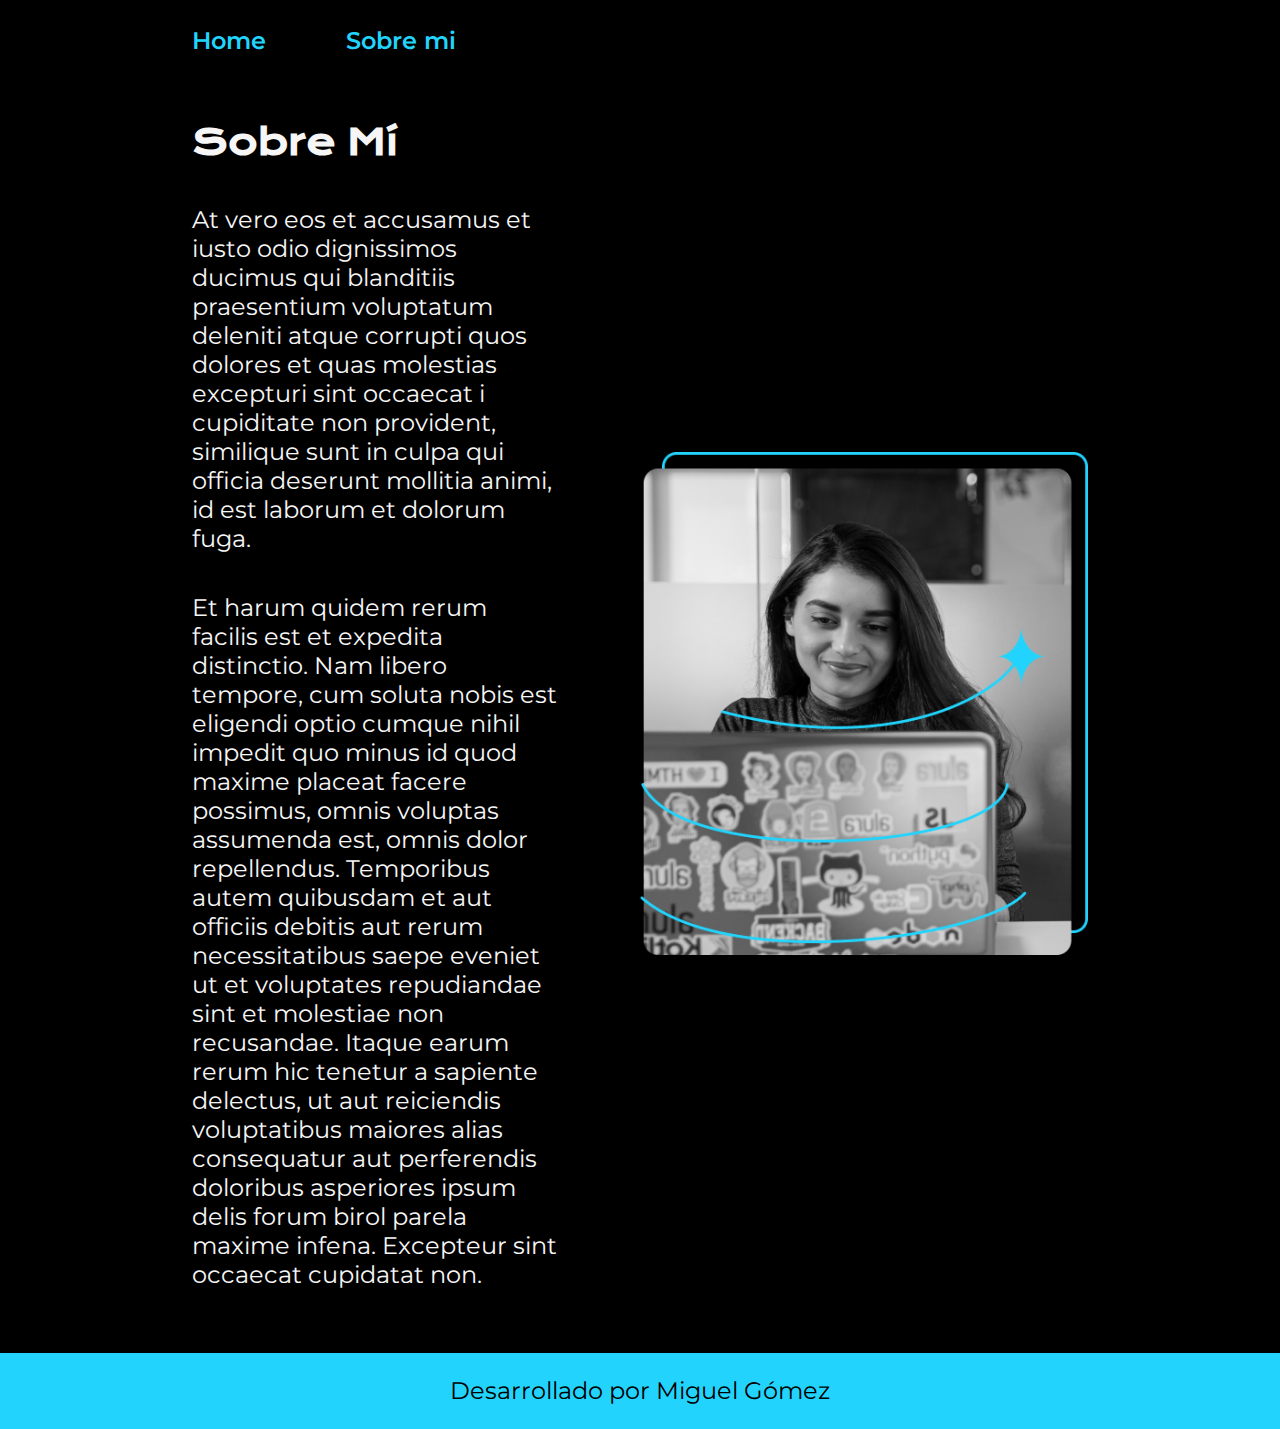
<file: about.html>
<!DOCTYPE html>
<html lang="es-mx">
<head>
    <meta charset="UTF-8">
    <meta name="viewport" content="width=device-width, initial-scale=1.0">
    <title>Sobre Mi</title>
    <link rel="stylesheet" href="styles\style.css">
</head>
<body>
    <header class="header">
        <nav class="header__menu">
            <a class="header__menu__link" href="index.html">Home</a>
            <a class="header__menu__link" href="about.html">Sobre mi</a>
        </nav>
    </header>
    <main class="presentacion">
        <section class="presentacion_contenido">
            <h1 class="presentacion_contenido_titulo">Sobre Mí</h1>
            <p class="presentacion_contenido_texto">
                At vero eos et accusamus et iusto odio dignissimos ducimus qui blanditiis praesentium 
                voluptatum deleniti atque corrupti quos dolores et quas molestias excepturi sint occaecat
                i cupiditate non provident, similique sunt in culpa qui officia deserunt mollitia animi, 
                id est laborum et dolorum fuga. 
            </p>
            <p class="presentacion_contenido_texto">    
                Et harum quidem rerum facilis est et expedita distinctio. 
                Nam libero tempore, cum soluta nobis est eligendi optio cumque nihil impedit quo minus id 
                quod maxime placeat facere possimus, omnis voluptas assumenda est, omnis dolor repellendus. 
                Temporibus autem quibusdam et aut officiis debitis aut rerum necessitatibus saepe eveniet ut 
                et voluptates repudiandae sint et molestiae non recusandae. Itaque earum rerum hic tenetur a 
                sapiente delectus, ut aut reiciendis voluptatibus maiores alias consequatur aut perferendis 
                doloribus asperiores ipsum delis forum birol parela maxime infena. Excepteur sint occaecat 
                cupidatat non.
            </p>
    </section>
    <img class="presentacion_imagen" src="assets\Imagem.png" alt="Foto de Ana García desarrolando un proyecto">
    </main>
    <footer class="footer">
        <p>Desarrollado por Miguel Gómez</p>
    </footer>
</body>
</html>
</file>
